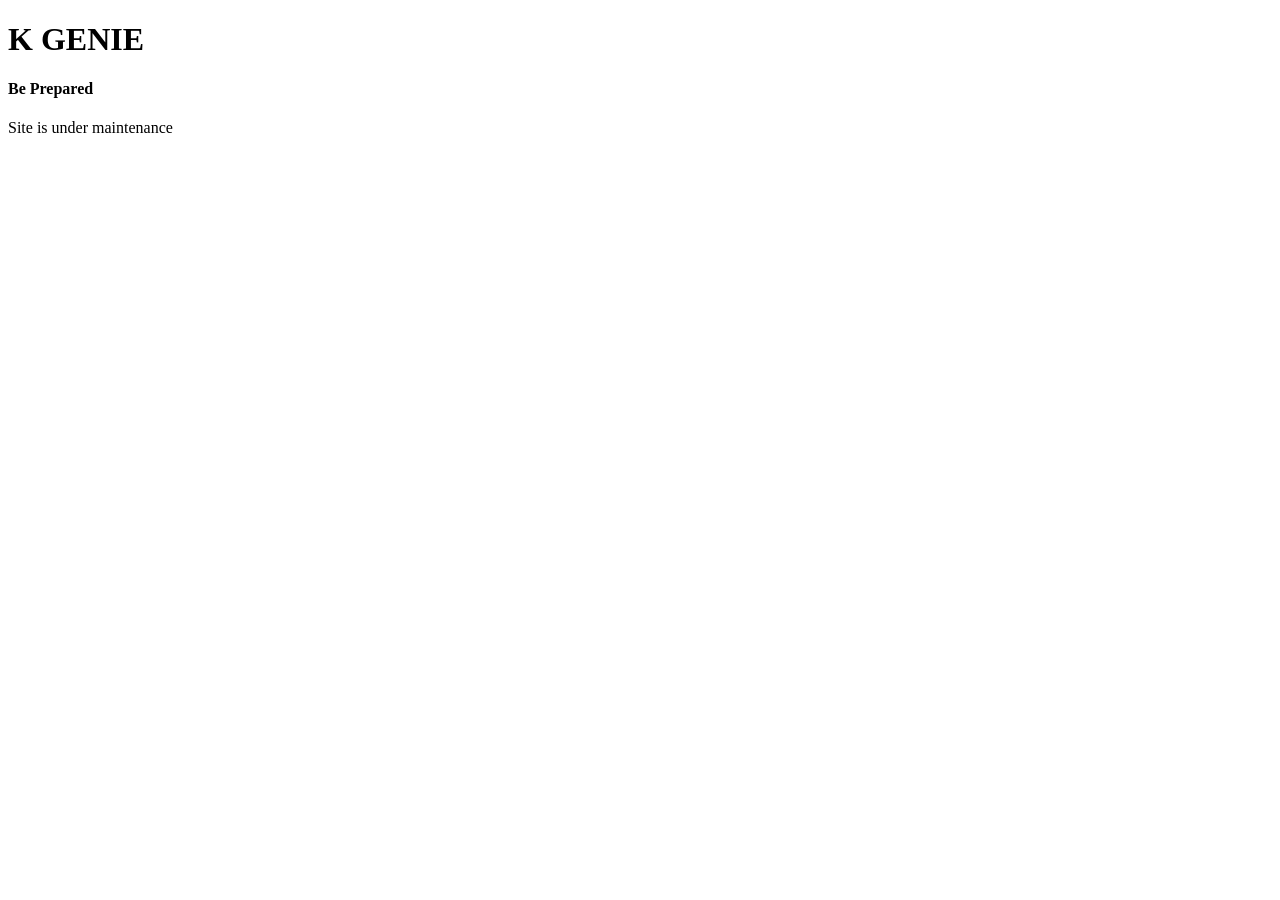
<file: index.html>
<!DOCTYPE html>
<html lang="en">
<head>
    <meta charset="UTF-8">
    <meta name="viewport" content="width=device-width, initial-scale=1.0">
    <title>K GENIE</title>
</head>
<body>
    <h1>K GENIE</h1>
    <h4>Be Prepared</h4>
    <p>Site is under maintenance</p>
</body>
</html>
</file>
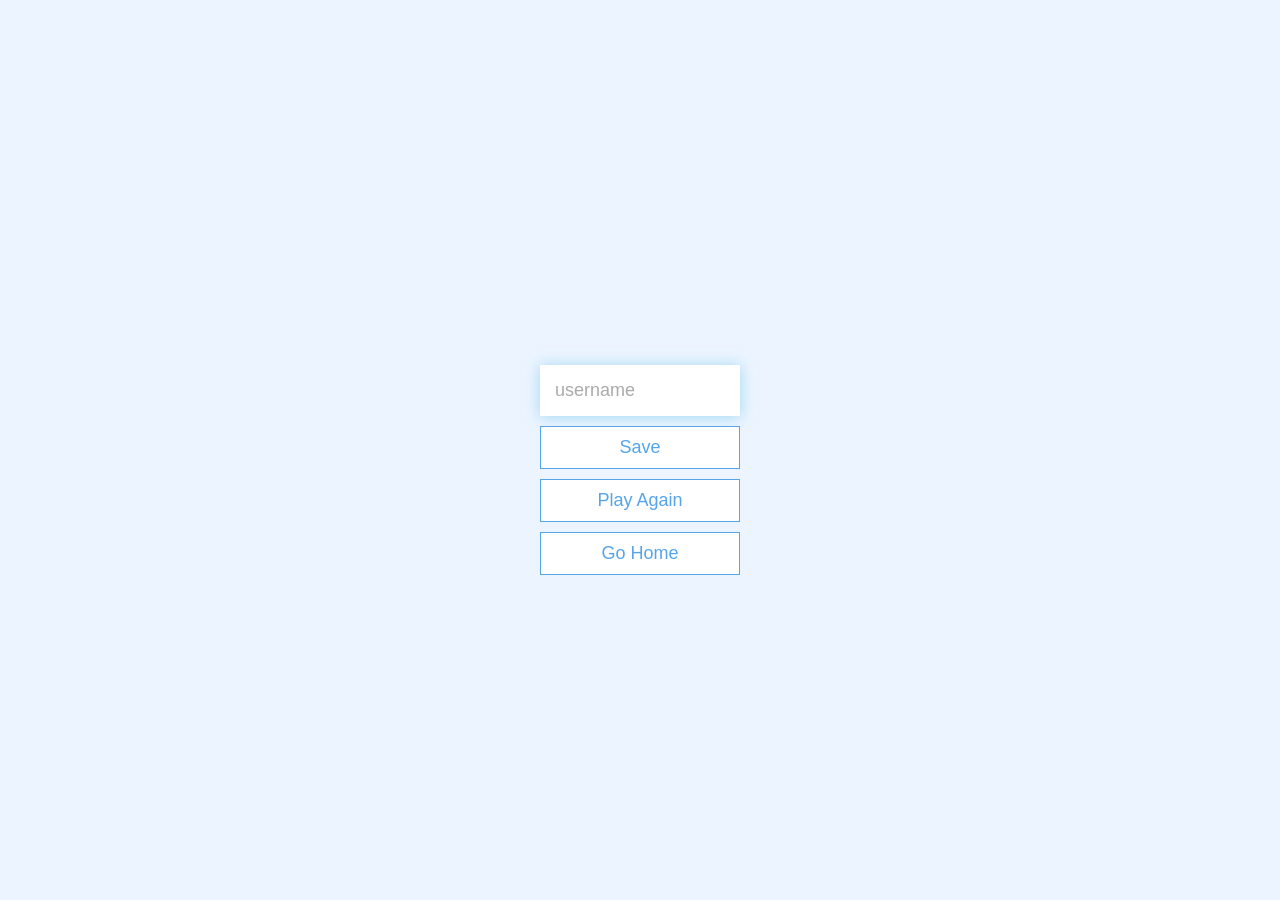
<file: end.html>
<!DOCTYPE html>
<html lang="en">

<head>
    <meta charset="UTF-8">
    <meta http-equiv="X-UA-Compatible" content="IE=edge">
    <meta name="viewport" content="width=device-width, initial-scale=1.0">
    <title>Congrats!</title>
    <link rel="stylesheet" href="style.css">
</head>

<body>
    <div class="container">
        <div id="end" class="flex-center flex-column">
            <h1 id="finalScore"></h1>
            <form>
                <input type="text" name="username" id="username" placeholder="username">
                <button type="submit" class="btn" id="saveScoreBtn" onClick="saveHighScore(event)" disabled>Save</button>
            </form>
            <a href="/game.html" class="btn">Play Again</a>
            <a href="/index.html" class="btn">Go Home</a>
        </div>
    </div>

    <script src="end.js"></script>
</body>

</html>
</file>
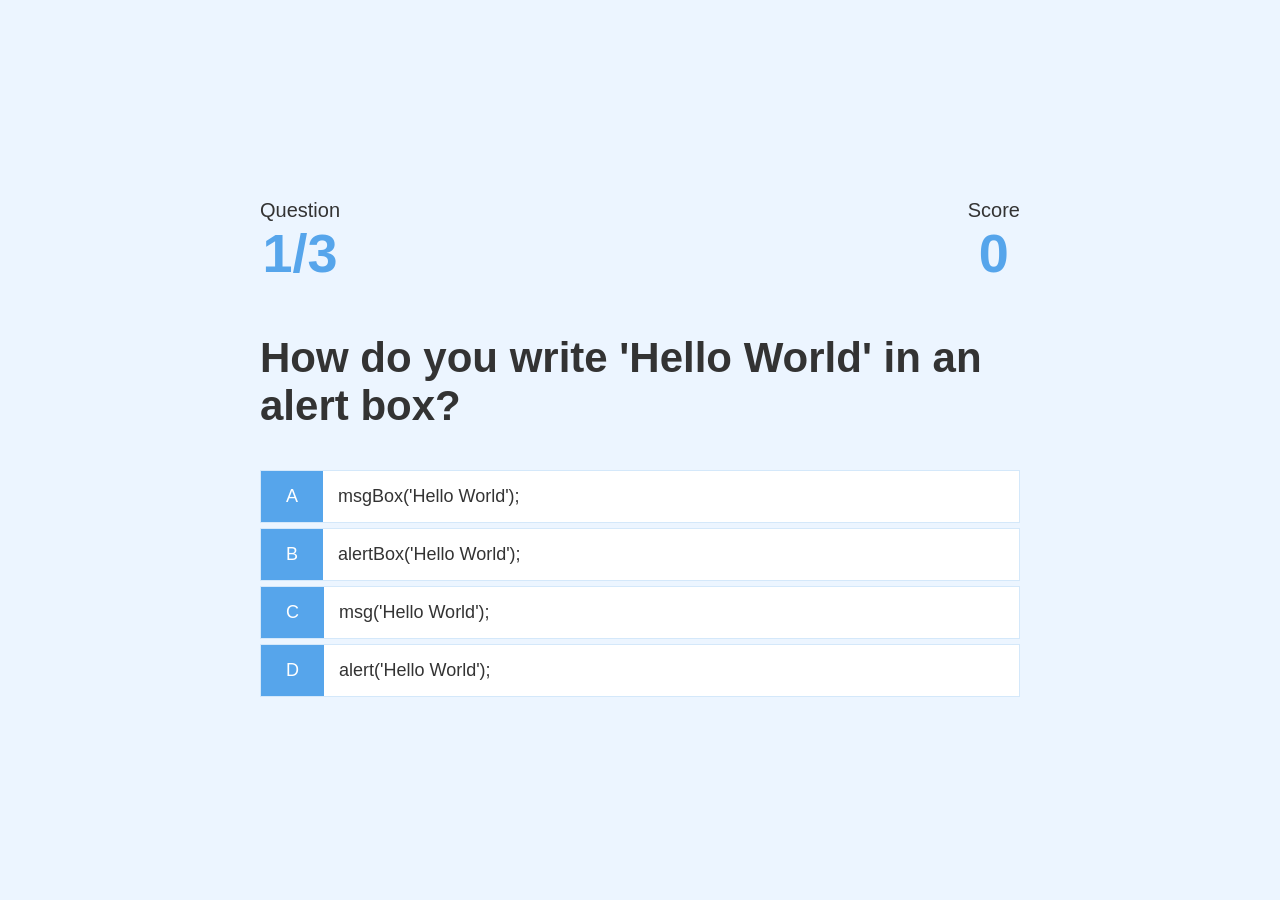
<file: game.html>
<!DOCTYPE html>
<html lang="en">
<head>
    <meta charset="UTF-8">
    <meta http-equiv="X-UA-Compatible" content="IE=edge">
    <meta name="viewport" content="width=device-width, initial-scale=1.0">
    <title>Let's Play</title>
    <link rel="stylesheet" href="style.css">
    <link rel="stylesheet" href="game.css">
</head>
<body>
    <div class="container">
        <div id="game" class="justify-center flex-column">
            <div id="hud">
                <div id="hud-item">
                    <p class="hud-prefix">
                        Question
                    </p>
                    <h1 class="hud-main-text" id="questionCounter">
                        
                    </h1>
                </div>

                <div id="hud-item">
                    <p class="hud-prefix">
                        Score
                    </p>
                    <h1 class="hud-main-text" id="score">
                        0
                    </h1>
                </div>
            </div>
            <h2 id="question">What is the answer to this question?</h2>
            <div class="choice-container">
                <p class="choice-prefix">A</p>
                <p class="choice-text" data-number="1">Choice 1</p>
            </div>
            <div class="choice-container">
                <p class="choice-prefix">B</p>
                <p class="choice-text" data-number="2">Choice 2</p>
            </div>
            <div class="choice-container">
                <p class="choice-prefix">C</p>
                <p class="choice-text" data-number="3">Choice 3</p>
            </div>
            <div class="choice-container">
                <p class="choice-prefix">D</p>
                <p class="choice-text" data-number="4">Choice 4</p>
            </div>
        </div>
    </div>
    <script src="game.js"></script>
</body>
</html>
</file>
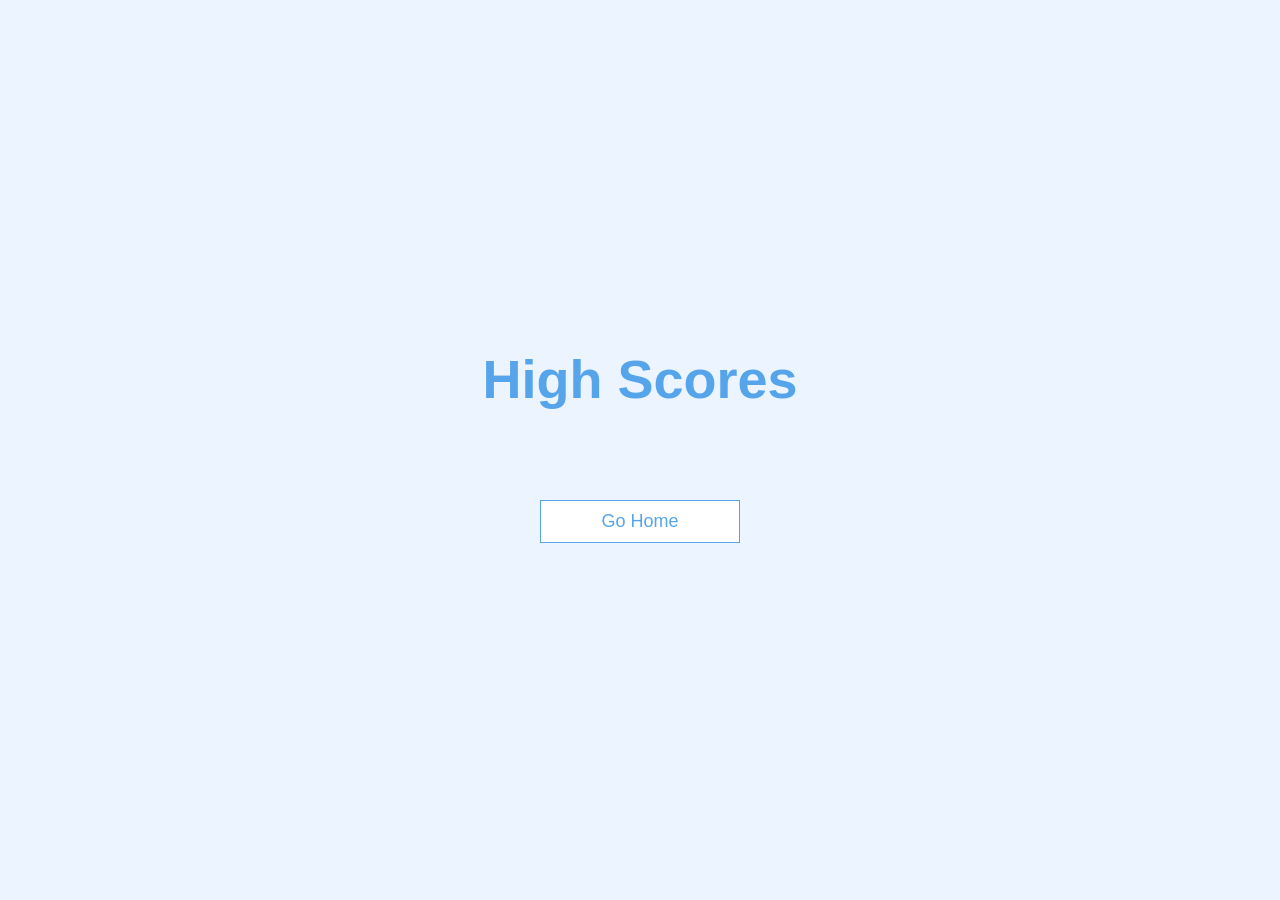
<file: highscores.html>
<!DOCTYPE html>
<html lang="en">
<head>
    <meta charset="UTF-8">
    <meta http-equiv="X-UA-Compatible" content="IE=edge">
    <meta name="viewport" content="width=device-width, initial-scale=1.0">
    <title>HighScores</title>
    <link rel="stylesheet" href="style.css">
    <link rel="stylesheet" href="highscores.css">
</head>
<body>
    <div class="container">
        <div id="highscores" class="flex-center flex-column">
            <h1 id="finalScore">High Scores</h1>
            <ul id="highScoresList"></ul>
            <a href="/" class="btn">Go Home</a>
        </div>
    </div>


    <script src="highscores.js"></script>
</body>
</html>
</file>
<file: style.css>
:root{
    background-color: #ecf5ff;
    font-size: 62.5%;
}


@import url('https://fonts.googleapis.com/css2?family=Roboto:ital,wght@0,100;0,300;0,400;0,500;0,700;0,900;1,100;1,300;1,400;1,500;1,700;1,900&display=swap');

* {
    margin: 0;
    padding: 0;
    box-sizing: border-box;
    font-family: 'Roboto', sans-serif;
    color:#333;
}

h1,
h2,
h3,
h4{
    margin-bottom: 1rem;
}

h1{
    font-size: 5.4rem;
    color: #56a5eb;
    margin-bottom: 5rem;
}

h1 > span{
    font-size: 2.4rem;
    font-weight: 500;
}

h2{
    font-size: 4.2rem;
    margin-bottom: 4rem;
    font-weight: 700;
}
h3{
    font-size: 2.8rem;
    font-weight: 500;
}


/*UTILITIES*/

.container{
    width:100vw;
    height: 100vh;
    display: flex;
    justify-content: center;
    align-items: center;
    max-width: 80rem;
    margin: 0 auto;
    padding: 2rem;
}

.container > * {
    width: 100%;
}

.flex-column{
    display: flex;
    flex-direction: column;
}

.flex-center{
    justify-content: center;
    align-items: center;
}

.justify-center{
    justify-content: center;
}

.text-center{
    text-align: center;
}

.hidden{
    display: none;
}


/*BUTTONS*/

.btn{
    font-size: 1.8rem;
    padding: 1rem 0;
    width: 20rem;
    text-align: center;
    border: 0.1rem solid #56a5eb;
    margin-bottom: 1rem;
    text-decoration: none;
    color: #56a5eb;
    background-color: white;
}

.btn:hover{
    cursor: pointer;
    box-shadow: 0 0.4rem 1.4rem 0 rgba(86,185,235,0.5);
    transform: translateY(-0.1rem);
    transition: transform 150ms;
}

.btn[disabled]:hover{
    cursor: not-allowed;
    box-shadow: none;
    transform: none;
}

/*FORMS*/
form{
    width: 100%;
    display: flex;
    flex-direction: column;
    align-items: center;
}

input{
    margin-bottom: 1rem;
    width:20rem;
    padding:1.5rem;
    font-size: 1.8rem;
    border: none;
    box-shadow: 0 0.1rem 1.4rem 0 rgba(86,185,235,0.5);
}

input::placeholder{
    color: #aaa;
}
</file>
<file: game.css>
.choice-container{
    display: flex;
    margin-bottom: 0.5rem;
    width: 100%;
    font-size: 1.8rem;
    border: 0.1rem solid rgba(86,165,235,0.25);
    background-color: white;
}

.choice-container:hover{
    cursor: pointer;
    box-shadow: 0 0.4rem 1.4rem 0 rgba(86,185,235,0.5);
    transform: translateY(-0.1rem);
    transition: transform 150ms;
}

.choice-prefix{
    padding: 1.5rem 2.5rem;
    background-color: #56a5eb;
    color: white;
}

.choice-text{
    width: 100%;
    padding: 1.5rem;
}

.correct {
    background-color: #28a745;
}

.incorrect{
    background-color: #dc3545;
}

/*HUD*/
#hud{
    display: flex;
    justify-content: space-between;
}

.hud-prefix{
    text-align: center;
    font-size: 2rem;
}

.hud-main-text{
    text-align: center;
}
</file>
<file: highscores.css>
#highScoresList {
    list-style: none;
    padding-left: 0;
    margin-bottom: 4rem;
  }
  
  .high-score {
    font-size: 2.8rem;
    margin-bottom: 0.5rem;
  }
  
  .high-score:hover {
    transform: scale(1.025);
  }
</file>
